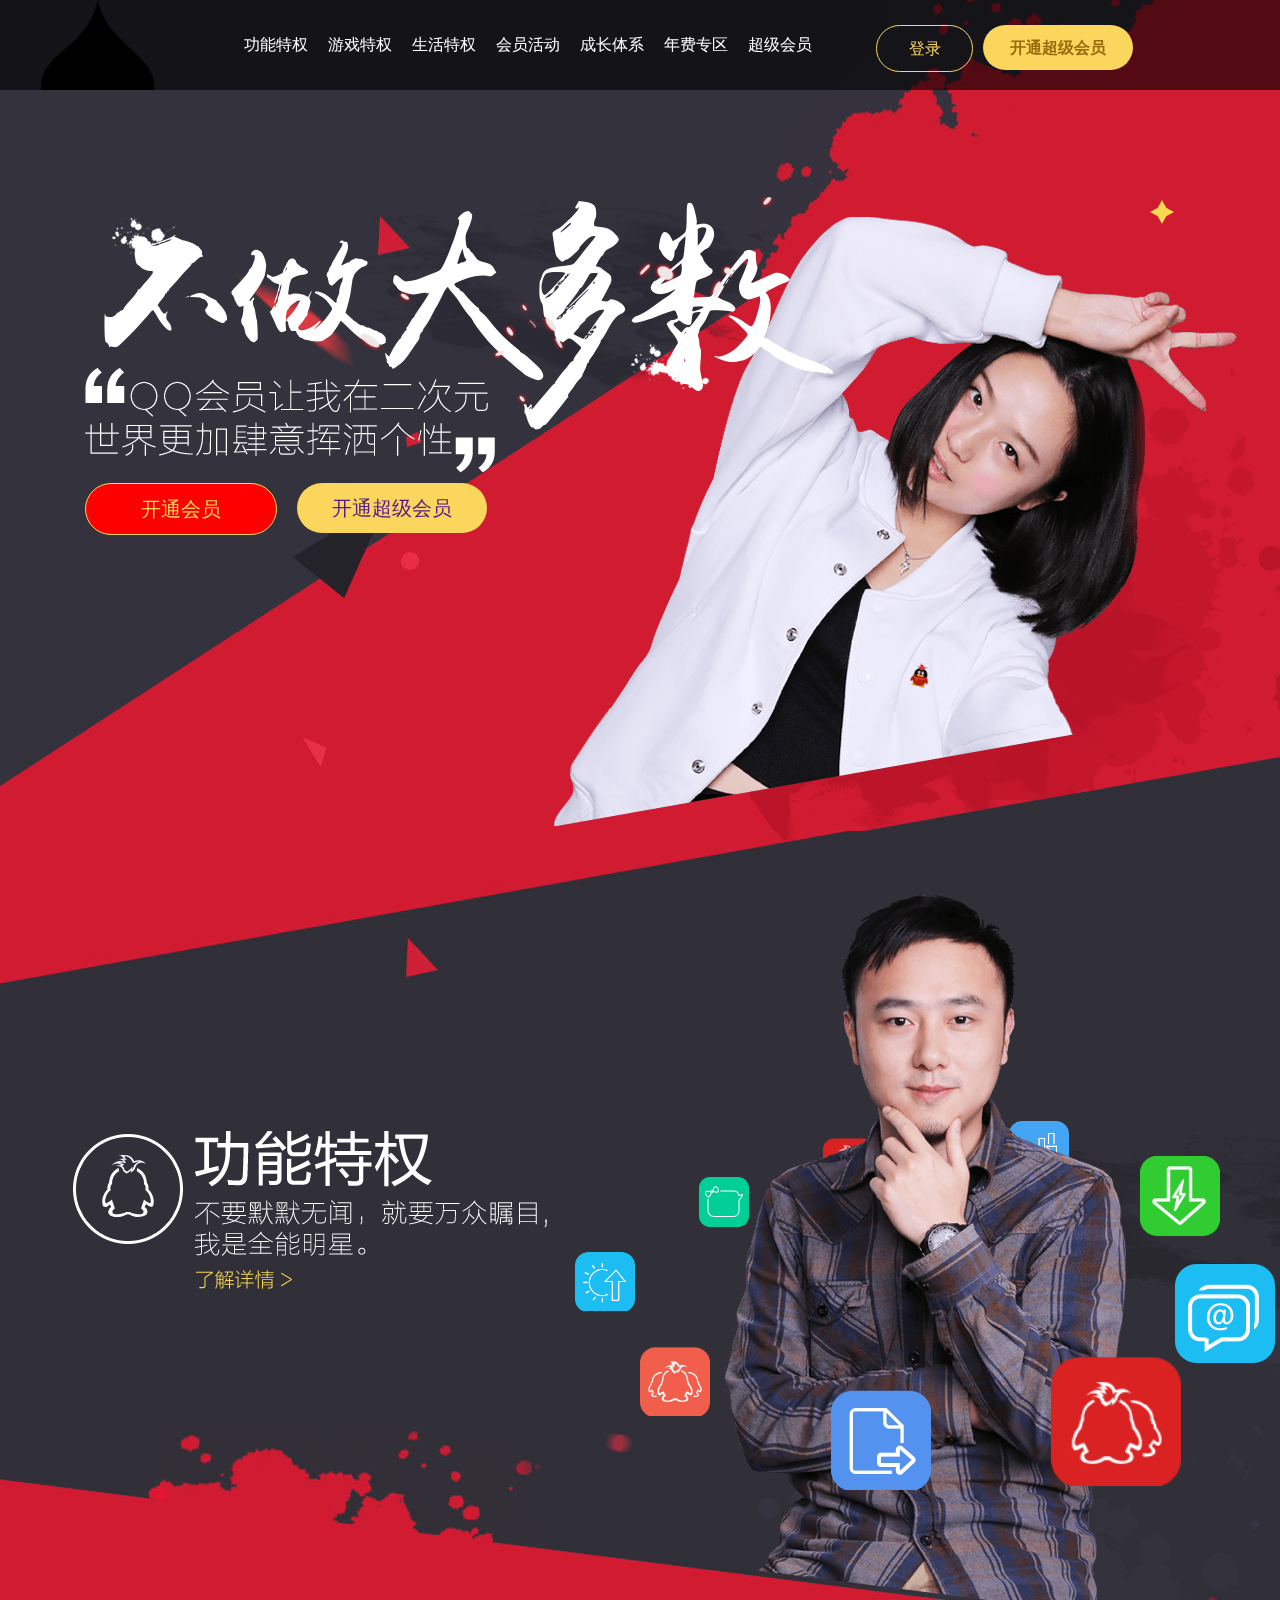
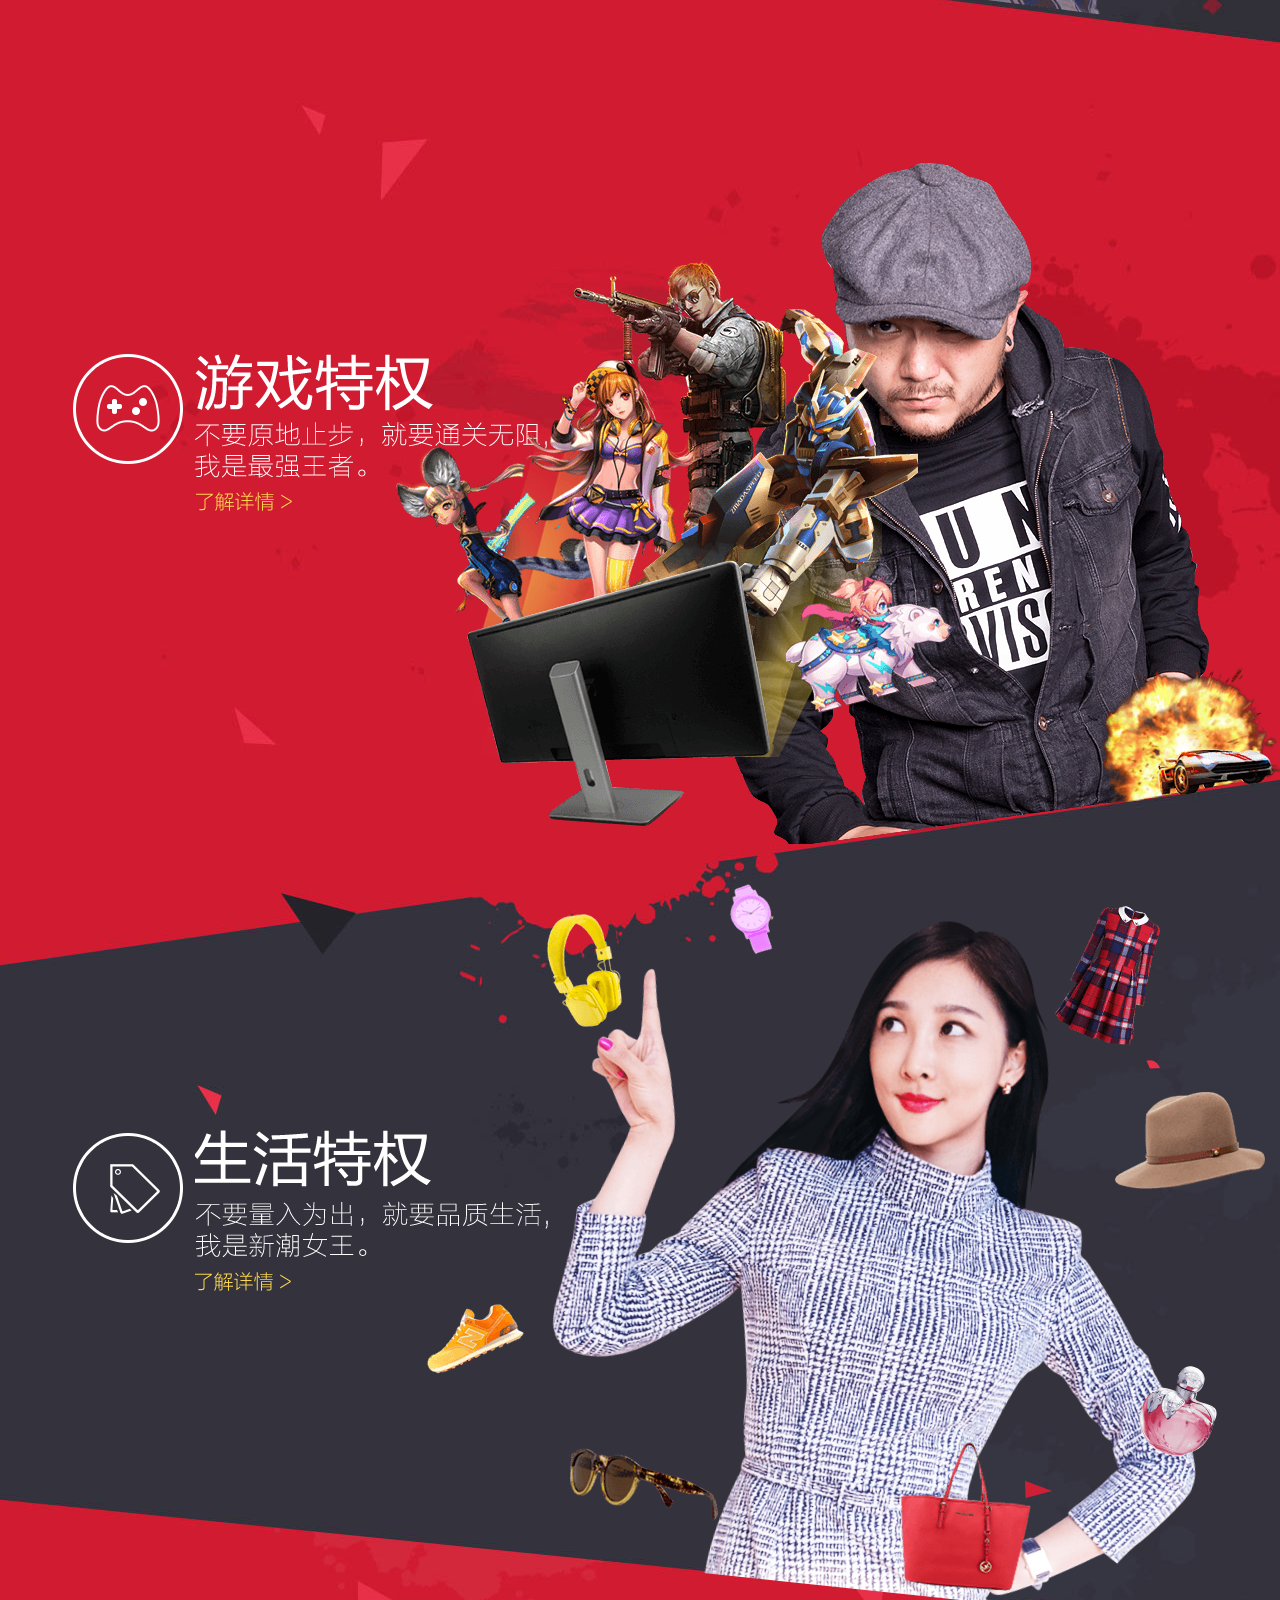
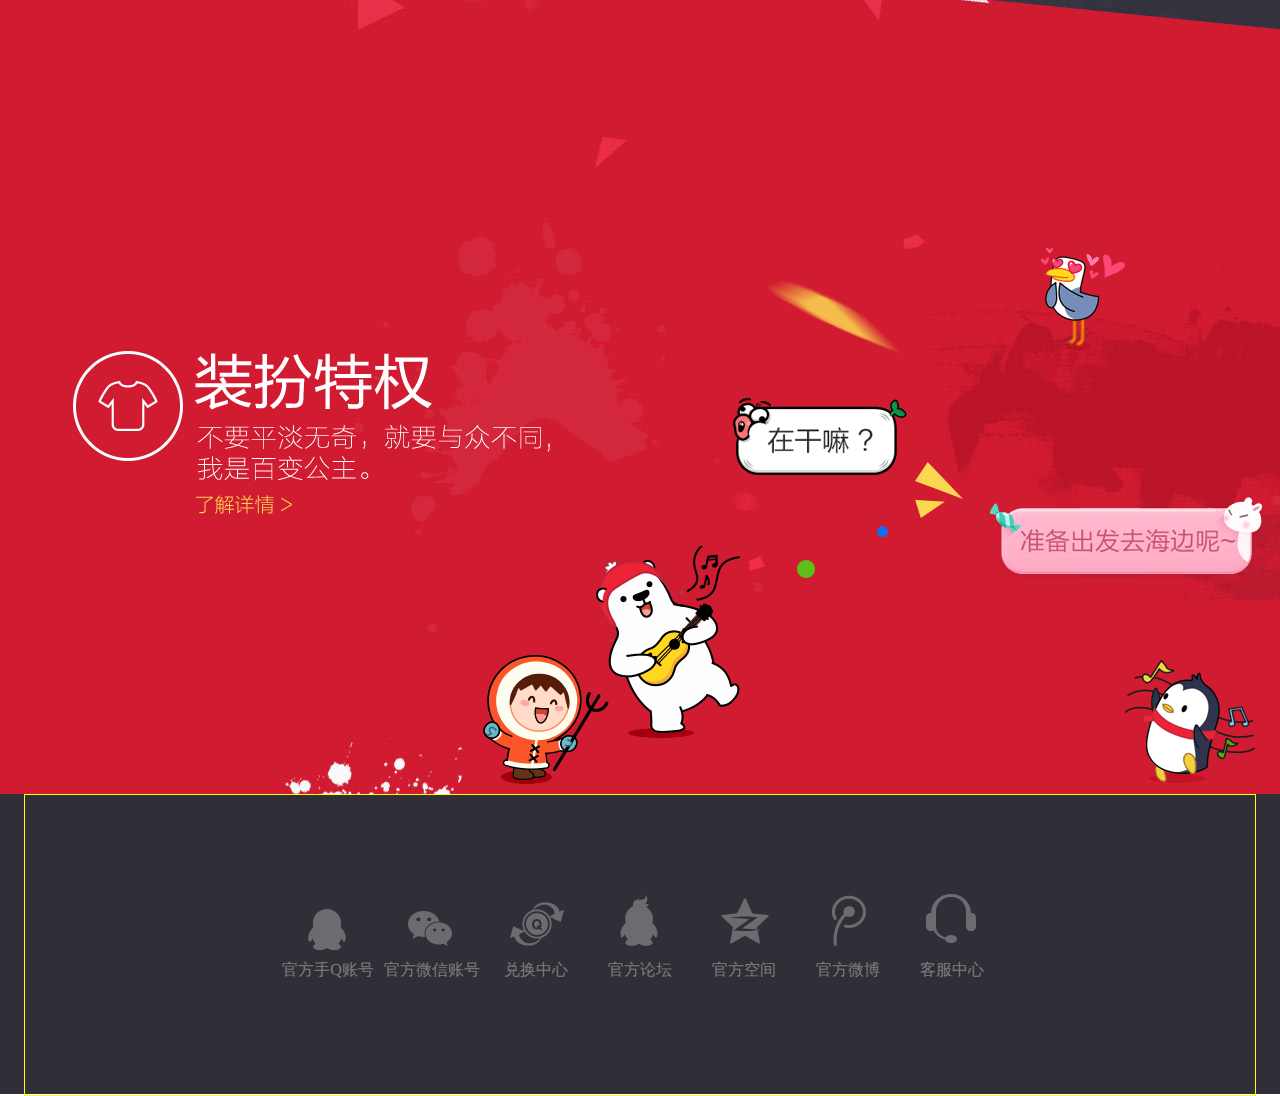
<file: QQ会员.html>
<!DOCTYPE html>
<html lang="en">
<head>
	<meta charset="UTF-8">
	<title>Document</title>
	<link rel="stylesheet" href="key.css">
	<link rel="stylesheet" href="QQ.css">
	<link rel="stylesheet" href="css/animate.css">
	<style>
		.s{
			transform-style: preserve-3d;
		}
	</style>
</head>
<body>
	<div class="wrap">
		<div class="header">
			<div class="nav">
				<a href="" class="logo"></a>
				<div class="nav_item">
					<a href="">功能特权</a>
					<a href="">游戏特权</a>
					<a href="">生活特权</a>
					<a href="">会员活动</a>
					<a href="">成长体系</a>
					<a href="">年费专区</a>
					<a href="">超级会员</a>
				</div>
			<div class="nav_rigth">
				<a href="" class="nav_deng">登录</a>
				<a href="" class="nav_vip">开通超级会员</a>
			</div>
				
			</div>
		</div>
		<!-- 第一屏 -->
		<div class="content_1">
			<div class="content_item_1 content_item">
				<div class="content_1_left"></div>
				<p class=""></p>
				<div class="content-rigth">
					<a href="" class="vip  vi">开通会员</a>
					<a href="" class="vvip vi">开通超级会员</a>
				</div>
				<div class="img_1"></div>
				<span class="xin"></span>
			</div>
		</div>
		<!-- 第二屏 -->
		<div class="content_2 ">
			<div class="content_item_2 content_item">
				<span class="content_2_span item"></span>
				<a href="" class="content_a"></a>
				<div class="img_2"></div>
			
					<a href="" class="cont_1 cont"></a>
					<a href="" class="cont_2 cont"></a>
					<a href="" class="cont_3 cont"></a>
					<a href="" class="cont_4 cont"></a>
					<a href="" class="cont_5 cont"></a>
					<a href="" class="cont_6 cont"></a>
					<a href="" class="cont_7 cont"></a>
					<a href="" class="cont_8 cont"></a>
					<a href="" class="cont_9 cont"></a>	
				
			</div>	
		</div>
		<!-- 第三屏 -->
		<div class="content_3 ">
			<div class="content_item_3 content_item">
				<span class="content_3_span item"></span>
				<a href="" class="content_a"></a>
				<div class="img_3"></div>
				<div class="game">
					<div class="game_1"></div>
					<div class="game_2"></div>
					<div class="game_3"></div>
					<div class="game_4"></div>
					<div class="game_5"></div>
					<div class="game_6"></div>
					<div class="game_7"></div>
					<div class="game_8"></div>
				</div>
				<div class="deng"></div>
			</div>	
		</div>
		<!-- 第四屏 -->
		<div class="content_4 ">
			<div class="content_item_4 content_item">
				<span class="content_4_span item"></span>
				<a href="" class="content_a"></a>
				<div class="img_4"></div>
				<div class="move">
					<span class="move_span_1 move_span"></span>
					<span class="move_span_2 move_span"></span>
					<span class="move_span_3 move_span"></span>
					<span class="move_span_4 move_span"></span>
					<span class="move_span_5 move_span"></span>
					<span class="move_span_6 move_span"></span>
					<span class="move_span_7 move_span"></span>
					<span class="move_span_8 move_span"></span>
				</div>
			</div>	
		</div>
		<!-- 第五屏 -->
		<div class="content_5">
			<div class="content_item_5 content_item">
				<span class="content_5_span item"></span>
				<a href="" class="content_a "></a>
				<div class="something_1"></div>
				<div class="something_2"></div>
				<div class="something_3"></div>
				<div class="something_4"></div>
				<div class="something_5"></div>
				<div class="something_6"></div>
			</div>	
		</div>
		<!-- 尾部开始 -->
		<div class="footer">
			<div class="end">
				<div class="end_item"> 
					<a href="" class="end_a end_item_1"></a>
					<a href="" class="end_b">官方手Q账号</a>
				</div>
				<div class="end_item"> 
					<a href="" class="end_a end_item_2"></a>
					<a href="" class="end_b">官方微信账号</a>
				</div>
				<div class="end_item "> 
					<a href="" class="end_a end_item_3 "></a>
					<a href="" class="end_b">兑换中心</a>
				</div>
				<div class="end_item"> 
					<a href="" class="end_a end_item_4"></a>
					<a href="" class="end_b">官方论坛</a>
				</div>
				<div class="end_item"> 
					<a href="" class="end_a end_item_5"></a>
					<a href="" class="end_b">官方空间</a>
				</div>
				<div class="end_item"> 
					<a href="" class="end_a end_item_6"></a>
					<a href="" class="end_b">官方微博</a>
				</div>
				<div class="end_item"> 
					<a href="" class="end_a end_item_7"></a>
					<a href="" class="end_b">客服中心</a>
				</div>
				<p></p>
			</div>
		</div>
	</div>
	<script type="text/javascript">
		if(window.addEventListener){   
				window.addEventListener("DOMMouseScroll",scroll,false);
			}
			window.onmousewheel =scroll;

			function scroll(){
				
			}
		
	</script>
</body>
</html>
</file>
<file: key.css>
@keyframes outin{
	0%{
		transform:translateZ(1000px);
	}
	100%{
		transform:translateZ(0px);
	}
}
@keyframes flsh{
	0%{
		opacity: 0;
	}
	100%{
		opacity: 1;
	}
}
@keyframes buncLeft{
		0%{
		left: -200px;
		transform:rotate(360deg);
	}

	100%{
		left: 190px;
		transform:rotate(0deg);
	}
}

@keyframes InLeft {
  from, 60%, 75%, 90%, to {
    -webkit-animation-timing-function: cubic-bezier(0.215, 0.610, 0.355, 1.000);
    animation-timing-function: cubic-bezier(0.215, 0.610, 0.355, 1.000);
  }

  0% {
    opacity: 0;
    -webkit-transform: translate3d(-3000px, 0, 0);
    transform: translate3d(-3000px, 0, 0) rotate(-90deg);
  }

  60% {
    opacity: 1;
    -webkit-transform: translate3d(25px, 0, 0);
    transform: translate3d(25px, 0, 0);
  }

  75% {
    -webkit-transform: translate3d(-10px, 0, 0);
    transform: translate3d(-10px, 0, 0);
  }

  90% {
    -webkit-transform: translate3d(5px, 0, 0);
    transform: translate3d(5px, 0, 0) rotate(-5deg);
  }

  to {
    -webkit-transform: none;
    transform: none rotate(0deg);
  }
}

@keyframes cont_1{
	0% {
    z-index: 2;
    right: 344px;
    top: 559px;
   	 z-index: 2;
}
25% {
    z-index: 2;
    right: 109px;
    top: 540px;	
    transform: scale(1.3);
}
50% {
    z-index: 2;
    right: 0px;
    top: 433px;
    transform:  scale(1);
}
75% {
    z-index: 2;
    right: 45px;
    top: 315px;
    transform: scale(0.8);
}
100% {
    z-index: 0;
    right: 186px;
    top: 270px;
    transform: scale(0.6);
}
}
@keyframes cont_2{
	0% {
    right: 109px;
    top: 540px;	
    transform:scale(1.3);
   	z-index: 2;
}
25% {
     right: 0px;
    top: 433px;
   	 z-index: 1;
}
50% {
    right: 45px;
    top: 315px;
   	z-index: 1;
   	transform:scale(0.8);
    
}
75% {
    right: 186px;
    top: 270px;
   	transform:scale(0.6);
   	z-index: 0;
}
100% {
   	right: 377px;
    top: 280px;
   	transform:scale(0.5);
   	z-index: 0;
}
}
@keyframes cont_3{
	0% {
   	right: 0px;
   	top: 433px;
   	z-index: 1;
   
}
25% {
     right: 45px;
    top: 315px;
   	z-index: 1;
   	transform:scale(0.8);
}
50% {
   right: 186px;
    top: 270px;
   	transform:scale(0.6);
   	z-index: 0;
    
}
75% {
    right: 377px;
    top: 280px;
   	transform:scale(0.5);
   	z-index: 0;
}
100% {
   	right: 501px;
    top: 321px;
   	transform:scale(0.5);
   	z-index: 0;
}
}
@keyframes cont_4{
0% {
     right: 45px;
    top: 315px;
   	z-index: 1;
   	transform:scale(0.8);
}
25% {
   right: 186px;
    top: 270px;
   	transform:scale(0.6);
   	z-index: 0;
    
}
50% {
    right: 377px;
    top: 280px;
   	transform:scale(0.5);
   	z-index: 0;
}
75% {
   	right: 501px;
    top: 321px;
   	transform:scale(0.5);
   	z-index: 0;
}
100% {
   	right: 620px;
    top: 400px;
   	transform:scale(0.6);
   	z-index: 0;
   
}
}
@keyframes cont_5{

0% {
   right: 186px;
    top: 270px;
   	transform:scale(0.6);
   	z-index: 0;
    
}
25% {
    right: 377px;
    top: 280px;
   	transform:scale(0.5);
   	z-index: 0;
}
50% {
   	right: 501px;
    top: 321px;
   	transform:scale(0.5);
   	z-index: 0;
}
75% {
   	right: 620px;
    top: 400px;
   	transform:scale(0.6);
   	z-index: 0;
   
}
100% {
    right: 550px;
    top: 500px;
   	transform:scale(0.7);
   	z-index: 0;
}
}
@keyframes cont_6{
0% {
    right: 377px;
    top: 280px;
   	transform:scale(0.5);
   	z-index: 0;
}
25% {
   	right: 501px;
    top: 321px;
   	transform:scale(0.5);
   	z-index: 0;
}
50% {
   	right: 620px;
    top: 400px;
   	transform:scale(0.6);
   	z-index: 0;
   
}
75% {
    right: 550px;
    top: 500px;
   	transform:scale(0.7);
   	z-index: 0;
}
100% {
   right: 344px;
    top: 559px;
   	z-index: 2;
    
}
}
@keyframes cont_7{
0% {
   	right: 501px;
    top: 321px;
   	transform:scale(0.5);
   	z-index: 0;
}
25% {
   	right: 620px;
    top: 400px;
   	transform:scale(0.6);
   	z-index: 0;
   
}
50% {
    right: 550px;
    top: 500px;
   	transform:scale(0.7);
   	z-index: 0;
}
75% {
   right: 344px;
    top: 559px;
   	z-index: 2;
    
}
100% {
    right: 109px;
    top: 540px;	
     transform:scale(1.3);
   	 z-index: 2;
}
}
@keyframes cont_8{
0% {
   	right: 620px;
    top: 400px;
   	transform:scale(0.6);
   	z-index: 0;
   
}
25% {
    right: 550px;
    top: 500px;
   	transform:scale(0.7);
   	z-index: 0;
}
50% {
   right: 344px;
    top: 559px;
   	z-index: 2;
    
}
75% {
    right: 109px;
    top: 540px;	
     transform:scale(1.3);
   	 z-index: 2;
}
100% {
   right: 0px;
    top: 433px;
   	 z-index: 1;
}
}
@keyframes cont_9{
0% {
    right: 550px;
    top: 500px;
   	transform:scale(0.7);
   	z-index: 0;
}
25% {
   right: 344px;
    top: 559px;
   	z-index: 2;
    
}
50% {
    right: 109px;
    top: 540px;	
     transform:scale(1.3);
   	 z-index: 2;
}
75% {
   right: 0px;
    top: 433px;
   	 z-index: 1;
}
100% {
   	right: 45px;
    top: 315px;
   	z-index: 1;
   	transform:scale(0.8);  
}
}
@keyframes something_1{
	0%{
		opacity: 0;
	}
	100%{
		opacity: 1;
	}
}
@keyframes move_span_1{
	0%{
		transform:translate(0,0);
	}
	25%{
		transform:translate(-5px,-3px);
	}
	50%{
		transform:translate(-8px,0px);
	}
	75%{
		transform:translate(5px,-5px);
	}
	100%{
		transform:translate(0px,0px);
	}
}
@keyframes move_span_2{
	0%{
		transform:translate(0,0);
	}
	25%{
		transform:translate(5px,2px);
	}
	50%{
		transform:translate(0px,-3px);
	}
	75%{
		transform:translate(-3px,-8px);
	}
	100%{
		transform:translate(0px,0px);
	}
}
@keyframes move_span_3{
	0%{
		transform:translate(0,0);
	}
	25%{
		transform:translate(6px,4px);
	}
	50%{
		transform:translate(0px,0px);
	}
	75%{
		transform:translate(-3px,-8px);
	}
	100%{
		transform:translate(0px,0px);
	}
}
@keyframes move{
	0% {
    transform: rotate(-90deg) scale(0);
    opacity: 0.5;
}
	100% {
    transform: rotate(0) scale(1);
    opacity: 1;
}
}
</file>
<file: QQ.css>
*{
		margin: 0;
		padding: 0;
		text-decoration: none;

	}
	.wrap{
		min-width: 1230px;
	}

	.nav{
		width: 1230px;
		height:90px;
		line-height: 90px;
		margin: 0 auto;
	}
	.header{

		width: 100%;
		height: 90px;
		background-color: black;
		background: rgba(0,0,0,0.6);
		position: fixed;
		z-index: 999;

	}
	.logo{
		display: inline-block;
		width: 145px;
		height: 90px;
		background: url(img/logo.png) no-repeat ;
		background-position: 0  0;
		background-size: cover;
	}
	.nav_item{
		display: inline-block;
		margin-left: 50px;
	}
	.nav_item a{
		display: inline-block;
		float: left;
		margin-left: 20px;
		color: white;
		text-decoration: none;
		font-size: 16px;
	}
	.nav_rigth{
		width: 280px;
		height: 90px;
		line-height: 90px;
		display: inline-block;
		text-align: center;
		margin-left: 60px;

	}
	.nav_deng{
		width: 95px;
		height: 45px;
		line-height:45px;
		color: #fad65c;
		border:1px solid #fad65c;
		border-radius: 35px;
		float: left;
		vertical-align: middle;
		text-align: center;
		margin-top: 25px;

	}
	.nav_vip{
		width: 150px;
		height: 45px;
		line-height: 45px;
		color: #986b0d;
		border-radius: 35px;
		float: left;
		font-size: 16px;
		text-align: center;
		background-color: #fad65c;
		vertical-align: middle;
		margin-top: 25px;
		font-weight: bold;
		margin-left: 10px;
	}

	/*头部结束*/
	.content_item{
		width: 1270px;
		margin: 0 auto;
		position:relative;
	}

	.content_item_1{
		height: 825px;
	}
	.content_item_2{
		height: 820px;
	}
	.content_item_3{
		height: 779px;
	}
	.content_item_4{
		height: 818px;
	}
	.content_item_5{
		height: 746px;
	}
	/* 第一部分开始 */
	.content_1{
		width:100%;
		height: 831px;
		background:url(img/bg_1.jpg) no-repeat;
		transform-style: preserve-3d;
		perspective: 2000px; 
	}
	.content_1_left{
		width: 750px;
		height: 235px;
		background:url(img/sprites_index.png) no-repeat;
		background-position: 0 -32px;
		position: absolute;
		top: 197px;
		left:78px;
		z-index: 5;
		animation:outin 0.5s ease 0.2s both;

	}
	.content_1 p{
		width: 424px;
		height: 128px;
		background: url(img/sprites_index.png) no-repeat -590px -273px;	
		position: absolute;
		top:368px;
		left: 80px;
		z-index: 6;
		animation:bounceInUp 2s ease 0.2s both;
	}
	.img_1{
		height: 609px;
		width: 700px;
		background: url(img/figure_1.png) no-repeat -600px -29px;
		position: absolute;
		top: 217px;
		left: 546px;
	}
.content-rigth{
	width: 438px;
	height: 54px;
	line-height: 54px;
	position: absolute;
	top:458px;
	left: 80px ;
	font-size: 20px;
	text-align:center;
	animation:bounceInUp 2s ease 0.2s both;
}
.vi{
		width: 190px;
		height: 50px;
		line-height:50px;
		border-radius: 35px;
		float: left;
		vertical-align: middle;
		text-align: center;
		margin-top: 25px;
}
.vip{
	color: #fad65c;
	background-color: red;	
	border:1px solid #fad65c;
}
.vip:hover{
	color:#D11B31;
	background-color: #fad65c;
}
.vvip{
	margin-left: 20px;
	background-color: #fad65c;
}
.vvip:hover{
	background-color: ;
}
.xin{
	display: inline-block;
	width: 25px;
	height: 25px;
	position: absolute;
	top:200px ;
	right: 100px;
	background: url(img/sprites_index.png) no-repeat -526px -450px;
	animation:flash 5s ease 1s both infinite;
	
}	
/* 第二部分开始 */
.content_2{
		width:100%;
		height: 820px;
		background:url(img/bg_2.jpg) no-repeat; 
}
/* 2,3,4,5屏共用样式  左边定位*/
.item{
	display: inline-block;
	width: 117px;
	height: 117px;
	border-radius: 50%;
	background:url(img/sprites_index.png) no-repeat ;
	position: absolute;
	top:300px;
	left: 63px;
	/* animation:buncLeft  0.5s  0s 1; */
	animation:InLeft 2s linear 0s both;
}
.content_a{
	display: inline-block;
	width: 355px;
	height: 175px;
	background: url(img/sprites_index.png) no-repeat;
	position: absolute;
	top: 300px;
	left: 190px;
	animation:bounceInUp 2s ease 0.2s both;
}
.content_a{
	background-position: 0px -270px;
}
.content_2_span{
	background-position: -680px -447px;
}
.img_2{
	height: 722px;
    width: 524px;
    background: url(img/figure_2.png) no-repeat -425px -11px;
    position: absolute;
    top: 62px;
    left: 619px;
    z-index: 1;
	}
.cont{
    position: absolute;
    z-index: 5;
    width: 100px;
    height: 100px;
    background: url(img/sprites_function_feature.png) no-repeat;
}

.cont_1{
	background-position: 0px 0px;
	right: 186px;
    top: 270px;
   	transform:scale(0.6);
   	z-index: 0;
   	animation:cont_1 0.7s linear 1 both;
}
.cont_2{
	background-position: 0px -105px;
	right: 377px;
    top: 280px;
   	transform:scale(0.5);
   	z-index: 0;
   	animation:cont_2 0.7s  linear 1 both;
}
.cont_3{
	background-position: 0px -220px;
	right: 501px;
    top: 321px;
   	transform:scale(0.5);
   	z-index: 0;
   	animation:cont_3 0.7s  linear 1 both;
}
.cont_4{
	background-position: 0px -328px;
	right: 620px;
    top: 400px;
   	transform:scale(0.6);
   	z-index: 0;
   	animation:cont_4 0.7s  linear 1 both;
}
.cont_5{
	background-position: 0px -440px;
	right: 550px;
    top: 500px;
   	transform:scale(0.7);
   	z-index: 0;
   	animation:cont_5 0.7s  linear 1 both;
}
.cont_6{
	background-position: 0px -549px;
	right: 344px;
    top: 559px;
   	z-index: 2;
   	animation:cont_6 0.7s  linear 1 both;
}
.cont_7{
	background-position: 0px -659px;
    right: 109px;
    top: 540px;	
     transform:scale(1.3);
   	 z-index: 2;
   	 animation:cont_7 0.7s  linear 1 both;
}
.cont_8{
	background-position: 0px -770px;
    right: 0px;
    top: 433px;
   	 z-index: 1;
   	 animation:cont_8 0.7s  linear 1 both;
}
.cont_9{
	background-position: 0px -880px;
   	right: 45px;
    top: 315px;
   	z-index: 1;
   	transform:scale(0.8);
   	animation:cont_9 0.7s  linear 1 both;
}
/* 第三部分开始 */
.content_3{
		width:100%;
		height: 779px;
		background:url(img/bg_3.jpg) no-repeat; 
}
.content_3_span{
	background-position: -680px -567px;
}
.content_item_3 a{
	background-position: 0px -446px;
}
.img_3{
	height: 722px;
    width: 504px;
    background: url(img/figure_3.png) no-repeat -688px 4px;
    position: absolute;
    top: 71px;
    left: 704px;
	}
.game{
	width: 990px;
	height: 610px;
	position: absolute;
	bottom: 0px;
	right: 0px;
	z-index: 5;

}
.game_1{
	width: 321px;
	height: 276px;
	background: url(img/sprites_game_feature.png) no-repeat;
	position: absolute;
	bottom: 0px;
    left: 176px;
    z-index: 5;
    animation:something_1 0.5s ease both;
}
.deng{
	width: 400px;
	height: 379px;
	background: url(img/sprites_game_feature2.png) no-repeat 0px -425px;
	position: absolute;
	bottom: 33px;
    left: 477px;
    z-index: 4;
    animation:something_1 0.5s ease 0.2s both;
}
.game_2{
	width: 218px;
	height: 260px;
	background: url(img/sprites_game_feature2.png) no-repeat -200px -41px;
	position: absolute;
	bottom: 125px;
    left: 108px;
    z-index: 4;
    animation:something_1 0.5s ease 0.4s both;
}
.game_3{
	width: 178px;
	height: 369px;
	background: url(img/sprites_game_feature2.png) no-repeat top right;
	position: absolute;
	bottom: 105px;
    left: 236px;
    z-index: 4;
     animation:something_1 0.5s ease 0.5s both;
}
.game_4{
	width: 191px;
	height: 131px;
	background: url(img/sprites_game_feature2.png) no-repeat 0px -115px;
	position: absolute;
	bottom: 30px;
    right: 0px;
    transform:rotate(-7deg);
    z-index: 4;
    animation:something_1 0.5s ease 0.9s both;
}
.game_5{
	width: 130px;
	height: 75px;
	background: url(img/sprites_game_feature2.png) no-repeat;
	position: absolute;
	bottom: 30px;
    right: 0px;
    /* transform:rotate(-7deg); */
    z-index: 5;
    animation:something_1 0.5s ease 1s both;
}
.game_6{
	width: 237px;
	height: 346px;
	background: url(img/sprites_game_feature.png) no-repeat -397px -248px;
	position: absolute;
	bottom: 227px;
    left: 282px;
    z-index: 3;
    animation:something_1 0.5s ease 0.8s both;
}
.game_7{
	width: 331px;
	height: 360px;
	background: url(img/sprites_game_feature.png) no-repeat -0px -328px;
	position: absolute;
	bottom: 166px;
    left: 302px;
    z-index: 4;
    animation:something_1 0.5s ease 0.6s both;
}
.game_8{
	width: 180px;
	height: 142px;
	background: url(img/sprites_game_feature.png) no-repeat -428px -39px;
	position: absolute;
	bottom: 114px;
    left: 501px;
    z-index: 4;
    animation:something_1 0.5s ease 0.7s both;
}
/* 第四部分开始 */
.content_4{
		width:100%;
		height: 818px;
		background:url(img/bg_4.jpg) no-repeat; 
}
.content_4_span{
	background-position: -680px -687px;
}
.content_item_4 a{
	background-position: 0px -625px;
}
.img_4{
	height: 722px;
    width: 700px;
    background: url(img/figure_4.png) no-repeat -542px 6px;
    position: absolute;
    top: 70px;
    left: 518px;
    transform:rotate(6deg);
    z-index: 1;
	}
	.move{
		width: 875px;
		height: 758px;
		position: absolute;
		bottom: 0px;
		right: 0px;
		z-index: 1;
	    animation: move 0.8s ease both;
	}
	.move_span{
		display: inline-block;
		width: 150px;
		height: 150px;
		position: absolute;
		background: url(img/sprites_life_feature.png) no-repeat;
	}
	.move_span_1{
		background-position: 0px 0px;
		top: 10px;
    	left: 114px;
    	animation:move_span_1 5s linear infinite ;
	}
	.move_span_2{
		background-position: 0px -150px;
		top: -45px;
    	left: 278px;
    	animation:move_span_2 5s linear infinite ;
	}
	.move_span_3{
		background-position: 0px -300px;
		bottom: 232px;
    	left: 0px;
    	animation:move_span_3 5s linear infinite ;
	}
	.move_span_4{
		background-position: 0px -450px;
		bottom: 597px;
    	right: 87px;
    	animation:move_span_2 5s linear infinite ;
	}
	.move_span_5{
		background-position: 0px -600px;
		bottom: 430px;
    	right: 10px;
    	animation:move_span_1 5s linear infinite ;
	}
	.move_span_6{
		background-position: 0px -750px;
		bottom: 92px;
    	right: 555px;
    	animation:move_span_3 5s linear infinite ;
	}
	.move_span_7{
		background-position: 0px -900px;
		bottom: 56px;
    	right: 236px;
    	animation:move_span_2 5s linear infinite ;
	}
	.move_span_8{
		background-position: 0px -1050px;
		bottom: 165px;
    	right: 24px;
    	animation:move_span_1 5s linear infinite ;
	}


/* 第五部分开始 */
.content_5{
		width:100%;
		height: 746px;
		background:url(img/bg_5.jpg) no-repeat; 
}
.content_5_span{
	background-position: -680px -807px;
}
.content_item_5 a{
	background-position: 0px -815px;
}
.something_1{
	width: 90px;
	height: 110px;
	background: url(img/sprites_makeup_feature.png) no-repeat 0px 0px;
	position: absolute;
	right: 144px;
	top: 200px;
	animation:something_1 1s ease-out 1s 1 both;
}
.something_2{
	width: 185px;
	height: 83px;
	background: url(img/sprites_makeup_feature.png) no-repeat 0px -630px;
	position: absolute;
	right: 358px;
    top: 348px;
	animation:rubberBand 1s ease-out  1 both;
}
.something_3{
	width: 275px;
    height: 83px;
    background: url(img/sprites_makeup_feature.png) no-repeat 0px -738px;
    position: absolute;
    right: 12px;
    top: 448px;
    animation: rubberBand 1s ease-out 0.5s 1 both;
}
.something_4{
	width: 138px;
    height: 129px;
    background: url(img/sprites_makeup_feature.png) no-repeat 0px -120px;
    position: absolute;
    right: 12px;
    bottom: 10px;
    animation: bounceInRight 1s ease-out 0.5s 1 both;
}
.something_5{
	width: 147px;
    height: 197px;
    background: url(img/sprites_makeup_feature.png) no-repeat 0px -410px;
    position: absolute;
    right: 533px;
    bottom: 51px;
    animation: bounceInLeft 1s ease-out 0.5s 1 both;
}
.something_6{
	width: 136px;
    height: 131px;
    background: url(img/sprites_makeup_feature.png) no-repeat 0px -269px;
    position: absolute;
    right: 657px;
    bottom: 10px;
    animation: bounceInLeft 1s ease-out 1s 1 both;
}
/* 尾部开始 */
.footer{
	width: 100%;
	height: 300px;
	background-color: #302f37;
}
.end{
	width: 1230px;
	height: 300px;
	margin: 0 auto;
	position:relative;
	border: 1px solid yellow;
	text-align: center;
}
.end_item{
	width: 100px;
	height: 100px;
	display: inline-block;
    color: #7e7e7e;
    margin-top:  85px;
}
.end_a{
	display: block;
	width: 100px;
	height: 80px;
	background: url(img/sprites_footer.png) no-repeat ;
}
.end_item_1{
	background-position: 0px 0px;
}
.end_item_1:hover{
	background-position: -100px 0px;
}
.end_item_2{
	background-position: 0px -102px;
}
.end_item_2:hover{
	background-position: -100px -102px;
}
.end_item_3{
	background-position: 0px -204px;
}
.end_item_3:hover{
	background-position: -100px -204px;
}
.end_item_4{
	background-position: 0px -306px;
}
.end_item_4:hover{
	background-position: -100px -306px;
}
.end_item_5{
	background-position: 0px -408px;
}
.end_item_5:hover{
	background-position: -100px -408px;
}
.end_item_6{
	background-position: 0px -510px;
}
.end_item_6:hover{
	background-position: -100px -510px;
}
.end_item_7{
	background-position: 0px -612px;
}
.end_item_7:hover{
	background-position: -100px -612px;
}

.end_b{
	color: #7e7e7e;
}
</file>
